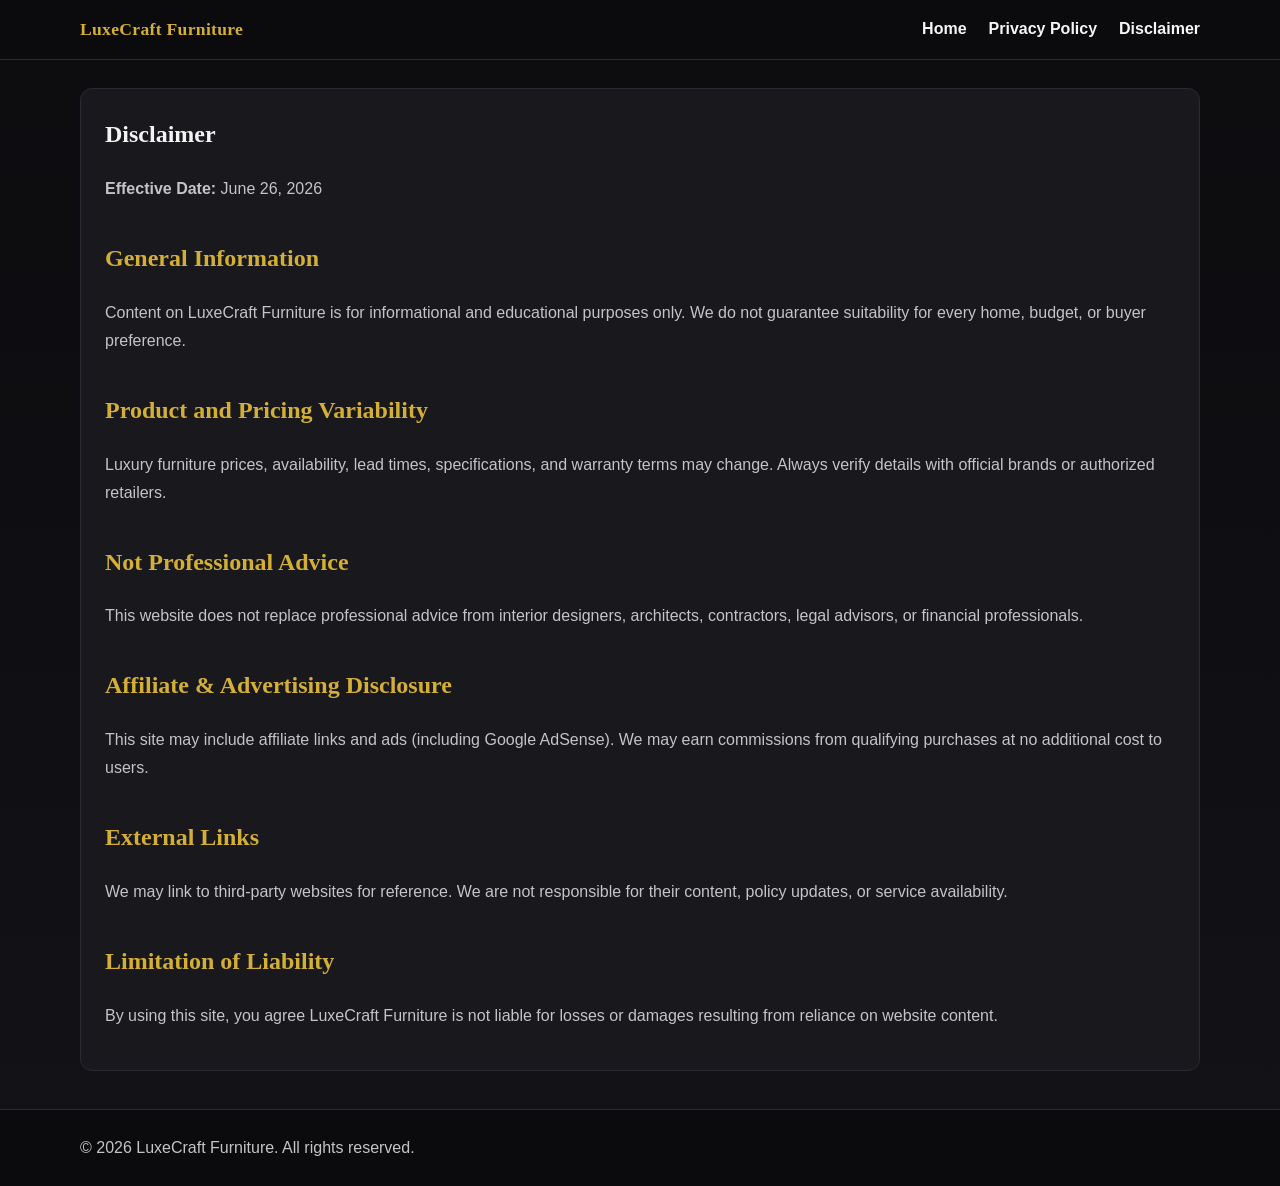
<file: public/disclaimer.html>
<!DOCTYPE html>
<html lang="en">
<head>
  <meta charset="UTF-8" />
  <meta name="viewport" content="width=device-width, initial-scale=1.0" />
  <title>Disclaimer | LuxeCraft Furniture</title>
  <meta name="description" content="Disclaimer for LuxeCraft Furniture." />
  <meta name="robots" content="index, follow" />
  <link rel="canonical" href="https://example.com/disclaimer.html" />
  <link rel="stylesheet" href="style.css" />
</head>
<body>
<header class="site-header">
  <div class="container nav-wrap">
    <a href="index.html" class="logo">LuxeCraft Furniture</a>
    <nav aria-label="Main navigation">
      <a href="index.html">Home</a>
      <a href="privacy-policy.html">Privacy Policy</a>
      <a href="disclaimer.html">Disclaimer</a>
    </nav>
  </div>
</header>

<main class="container">
  <article class="page">
    <h1>Disclaimer</h1>
    <p><strong>Effective Date:</strong> June 26, 2026</p>

    <h2>General Information</h2>
    <p>
      Content on LuxeCraft Furniture is for informational and educational purposes only.
      We do not guarantee suitability for every home, budget, or buyer preference.
    </p>

    <h2>Product and Pricing Variability</h2>
    <p>
      Luxury furniture prices, availability, lead times, specifications, and warranty terms may change.
      Always verify details with official brands or authorized retailers.
    </p>

    <h2>Not Professional Advice</h2>
    <p>
      This website does not replace professional advice from interior designers, architects,
      contractors, legal advisors, or financial professionals.
    </p>

    <h2>Affiliate & Advertising Disclosure</h2>
    <p>
      This site may include affiliate links and ads (including Google AdSense).
      We may earn commissions from qualifying purchases at no additional cost to users.
    </p>

    <h2>External Links</h2>
    <p>
      We may link to third-party websites for reference. We are not responsible for their content,
      policy updates, or service availability.
    </p>

    <h2>Limitation of Liability</h2>
    <p>
      By using this site, you agree LuxeCraft Furniture is not liable for losses or damages
      resulting from reliance on website content.
    </p>
  </article>
</main>

<footer class="site-footer">
  <div class="container">
    <p>© 2026 LuxeCraft Furniture. All rights reserved.</p>
  </div>
</footer>
</body>
</html>
</file>
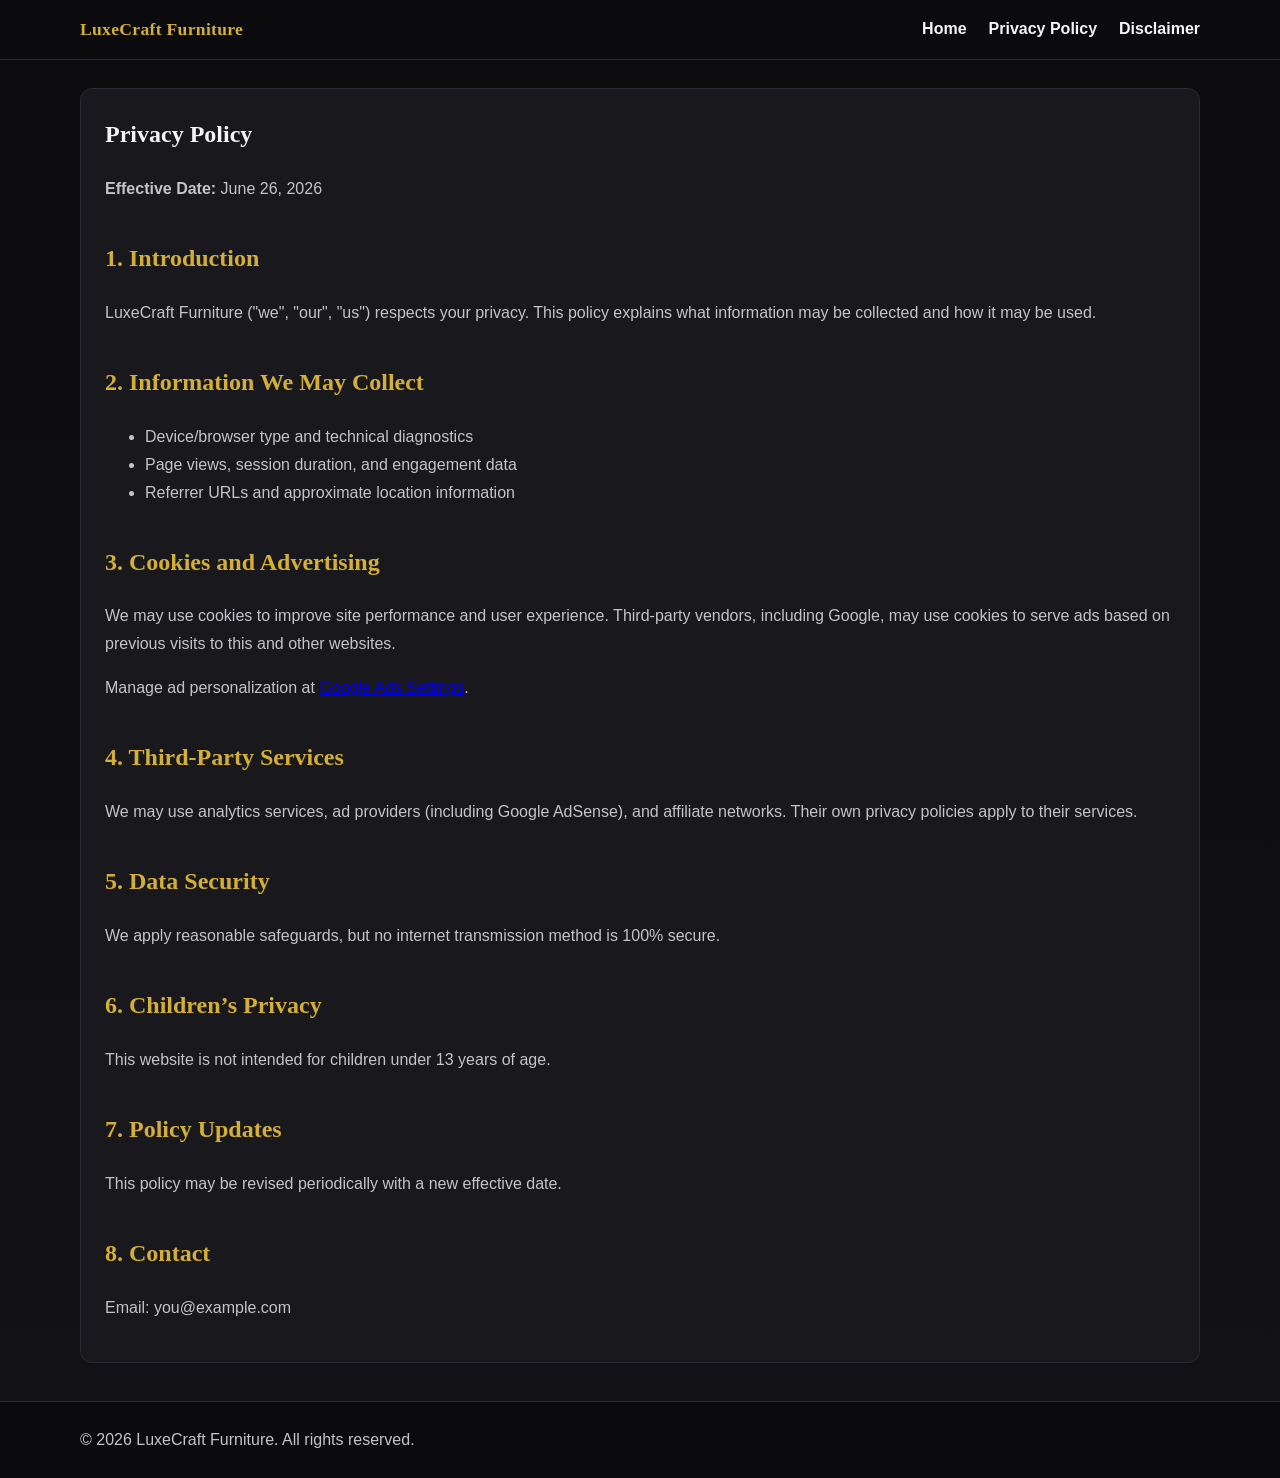
<file: public/privacy-policy.html>
<!DOCTYPE html>
<html lang="en">
<head>
  <meta charset="UTF-8" />
  <meta name="viewport" content="width=device-width, initial-scale=1.0" />
  <title>Privacy Policy | LuxeCraft Furniture</title>
  <meta name="description" content="Privacy Policy for LuxeCraft Furniture." />
  <meta name="robots" content="index, follow" />
  <link rel="canonical" href="https://example.com/privacy-policy.html" />
  <link rel="stylesheet" href="style.css" />
</head>
<body>
<header class="site-header">
  <div class="container nav-wrap">
    <a href="index.html" class="logo">LuxeCraft Furniture</a>
    <nav aria-label="Main navigation">
      <a href="index.html">Home</a>
      <a href="privacy-policy.html">Privacy Policy</a>
      <a href="disclaimer.html">Disclaimer</a>
    </nav>
  </div>
</header>

<main class="container">
  <article class="page">
    <h1>Privacy Policy</h1>
    <p><strong>Effective Date:</strong> June 26, 2026</p>

    <h2>1. Introduction</h2>
    <p>
      LuxeCraft Furniture ("we", "our", "us") respects your privacy.
      This policy explains what information may be collected and how it may be used.
    </p>

    <h2>2. Information We May Collect</h2>
    <ul>
      <li>Device/browser type and technical diagnostics</li>
      <li>Page views, session duration, and engagement data</li>
      <li>Referrer URLs and approximate location information</li>
    </ul>

    <h2>3. Cookies and Advertising</h2>
    <p>
      We may use cookies to improve site performance and user experience. Third-party vendors, including Google,
      may use cookies to serve ads based on previous visits to this and other websites.
    </p>
    <p>
      Manage ad personalization at
      <a href="https://www.google.com/settings/ads" target="_blank" rel="nofollow noopener">Google Ads Settings</a>.
    </p>

    <h2>4. Third-Party Services</h2>
    <p>
      We may use analytics services, ad providers (including Google AdSense), and affiliate networks.
      Their own privacy policies apply to their services.
    </p>

    <h2>5. Data Security</h2>
    <p>We apply reasonable safeguards, but no internet transmission method is 100% secure.</p>

    <h2>6. Children’s Privacy</h2>
    <p>This website is not intended for children under 13 years of age.</p>

    <h2>7. Policy Updates</h2>
    <p>This policy may be revised periodically with a new effective date.</p>

    <h2>8. Contact</h2>
    <p>Email: you@example.com</p>
  </article>
</main>

<footer class="site-footer">
  <div class="container">
    <p>© 2026 LuxeCraft Furniture. All rights reserved.</p>
  </div>
</footer>
</body>
</html>
</file>
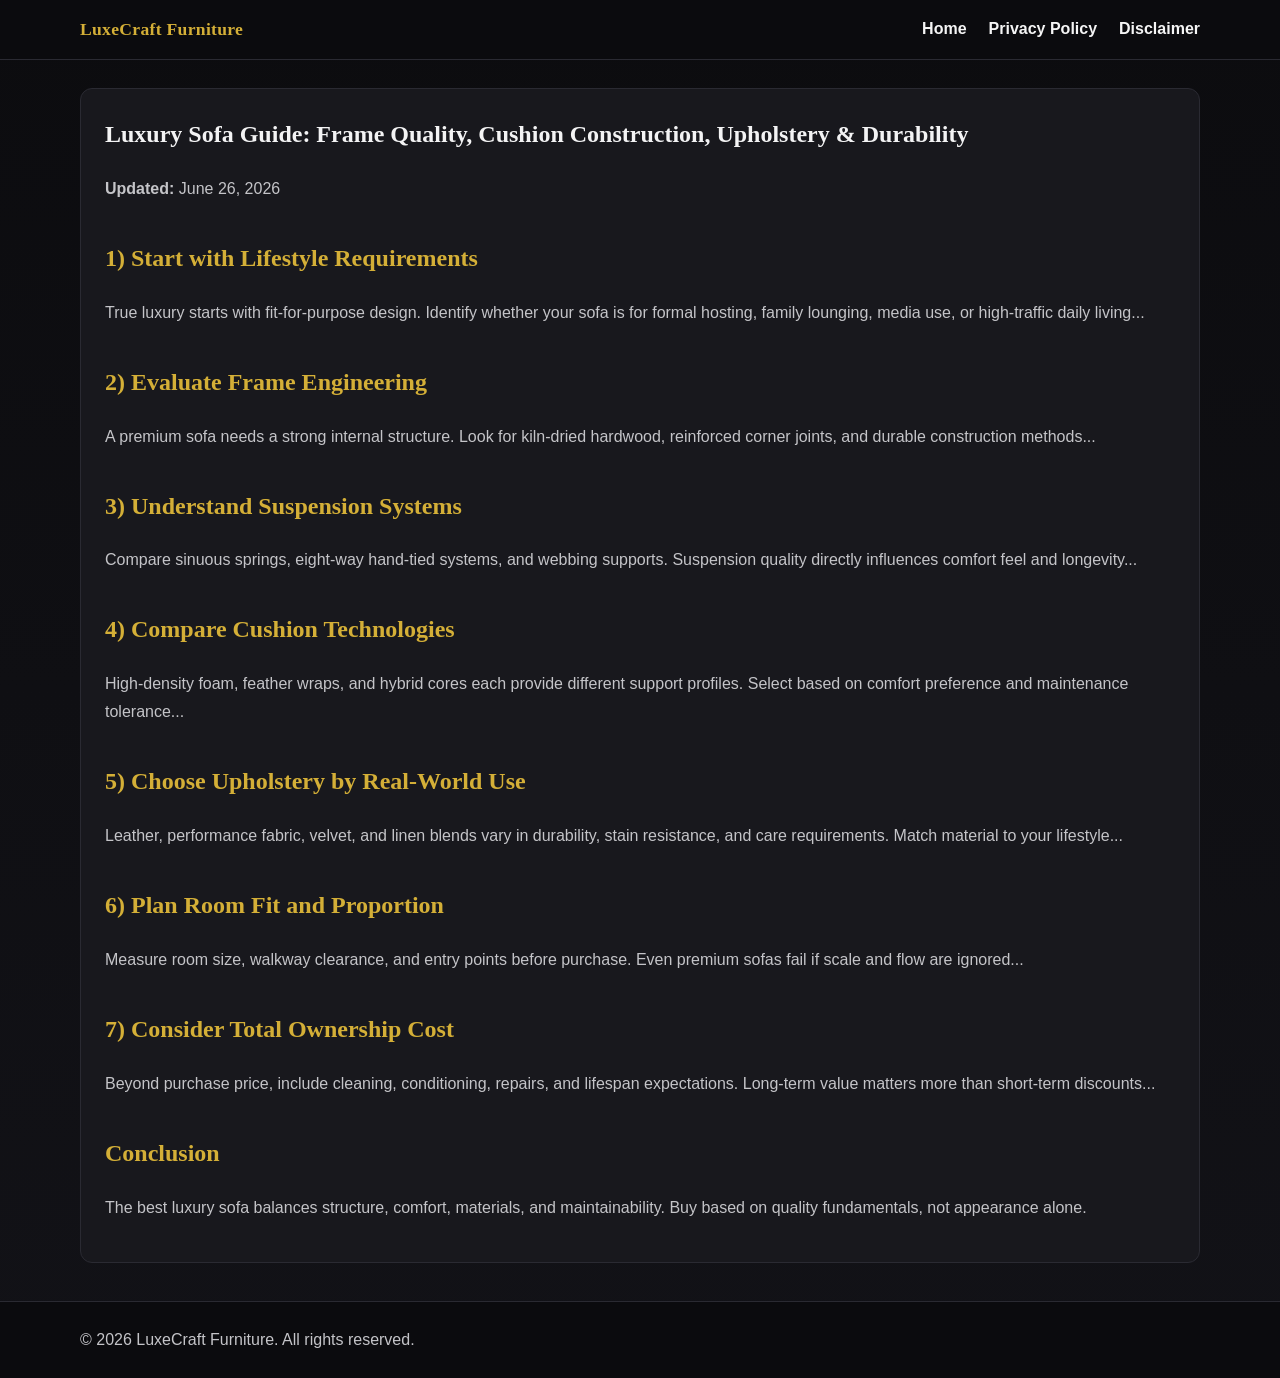
<file: public/articles/luxury-sofa-guide.html>
<!DOCTYPE html>
<html lang="en">
<head>
  <meta charset="UTF-8" />
  <meta name="viewport" content="width=device-width, initial-scale=1.0" />
  <title>Luxury Sofa Guide | LuxeCraft Furniture</title>
  <meta name="description" content="A complete long-form luxury sofa buying guide covering frame construction, suspension systems, upholstery options, comfort, and long-term ownership cost." />
  <meta name="robots" content="index, follow" />
  <link rel="canonical" href="https://example.com/articles/luxury-sofa-guide.html" />
  <link rel="stylesheet" href="../style.css" />
</head>
<body>
<header class="site-header">
  <div class="container nav-wrap">
    <a href="../index.html" class="logo">LuxeCraft Furniture</a>
    <nav aria-label="Main navigation">
      <a href="../index.html">Home</a>
      <a href="../privacy-policy.html">Privacy Policy</a>
      <a href="../disclaimer.html">Disclaimer</a>
    </nav>
  </div>
</header>

<main class="container">
  <article class="page">
    <h1>Luxury Sofa Guide: Frame Quality, Cushion Construction, Upholstery & Durability</h1>
    <p><strong>Updated:</strong> June 26, 2026</p>

    <h2>1) Start with Lifestyle Requirements</h2>
    <p>
      True luxury starts with fit-for-purpose design. Identify whether your sofa is for
      formal hosting, family lounging, media use, or high-traffic daily living...
    </p>

    <h2>2) Evaluate Frame Engineering</h2>
    <p>
      A premium sofa needs a strong internal structure. Look for kiln-dried hardwood,
      reinforced corner joints, and durable construction methods...
    </p>

    <h2>3) Understand Suspension Systems</h2>
    <p>
      Compare sinuous springs, eight-way hand-tied systems, and webbing supports.
      Suspension quality directly influences comfort feel and longevity...
    </p>

    <h2>4) Compare Cushion Technologies</h2>
    <p>
      High-density foam, feather wraps, and hybrid cores each provide different support profiles.
      Select based on comfort preference and maintenance tolerance...
    </p>

    <h2>5) Choose Upholstery by Real-World Use</h2>
    <p>
      Leather, performance fabric, velvet, and linen blends vary in durability,
      stain resistance, and care requirements. Match material to your lifestyle...
    </p>

    <h2>6) Plan Room Fit and Proportion</h2>
    <p>
      Measure room size, walkway clearance, and entry points before purchase.
      Even premium sofas fail if scale and flow are ignored...
    </p>

    <h2>7) Consider Total Ownership Cost</h2>
    <p>
      Beyond purchase price, include cleaning, conditioning, repairs, and lifespan expectations.
      Long-term value matters more than short-term discounts...
    </p>

    <h2>Conclusion</h2>
    <p>
      The best luxury sofa balances structure, comfort, materials, and maintainability.
      Buy based on quality fundamentals, not appearance alone.
    </p>
  </article>
</main>

<footer class="site-footer">
  <div class="container">
    <p>© 2026 LuxeCraft Furniture. All rights reserved.</p>
  </div>
</footer>
</body>
</html>
</file>
<file: public/style.css>
:root{
  --bg:#0f0f12;
  --surface:#18181d;
  --surface-2:#111116;
  --text:#f3f3f4;
  --muted:#c4c4c8;
  --accent:#d4af37;
  --border:#2a2a32;
}

*{box-sizing:border-box}
html,body{margin:0;padding:0}

body{
  font-family:Georgia, "Times New Roman", serif;
  background:linear-gradient(180deg,#0c0c0f 0%, #121217 100%);
  color:var(--text);
  line-height:1.75;
}

.container{width:min(1120px,92%);margin:0 auto}

.site-header{
  background:rgba(12,12,15,0.95);
  border-bottom:1px solid var(--border);
  position:sticky;
  top:0;
  backdrop-filter:blur(6px);
}

.nav-wrap{
  display:flex;
  align-items:center;
  justify-content:space-between;
  padding:14px 0;
}

.logo{
  text-decoration:none;
  color:var(--accent);
  font-weight:700;
  font-size:1.1rem;
  letter-spacing:.3px;
}

nav a{
  text-decoration:none;
  color:#f5f5f5;
  margin-left:18px;
  font-weight:600;
  font-family:Arial, Helvetica, sans-serif;
}
nav a:hover{color:var(--accent)}

.hero{padding:42px 0 12px}
.hero h1{margin:0 0 12px;line-height:1.2;font-size:2rem}
.hero p{margin:0;color:var(--muted);font-family:Arial, Helvetica, sans-serif}

h2{margin-top:34px;color:var(--accent)}

.grid{
  display:grid;
  grid-template-columns:repeat(auto-fit,minmax(260px,1fr));
  gap:16px;
}

.card{
  background:var(--surface);
  border:1px solid var(--border);
  border-radius:12px;
  padding:18px;
}
.card h3{margin-top:0;line-height:1.35}
.card a{color:#fff;text-decoration:none}
.card a:hover{color:var(--accent)}
.card p{color:var(--muted);font-family:Arial, Helvetica, sans-serif}

.info-box ul{
  background:var(--surface-2);
  border:1px solid var(--border);
  border-radius:12px;
  padding:18px 24px;
  color:var(--muted);
  font-family:Arial, Helvetica, sans-serif;
}

.page{
  margin-top:28px;
  background:var(--surface);
  border:1px solid var(--border);
  border-radius:12px;
  padding:24px;
}
.page h1{margin-top:0}
.page p,.page li{color:var(--muted);font-family:Arial, Helvetica, sans-serif}
.page h2{color:var(--accent)}

.site-footer{
  margin-top:38px;
  border-top:1px solid var(--border);
  background:#0b0b0e;
}
.site-footer .container{padding:18px 0}
.site-footer p{margin:6px 0;color:var(--muted);font-family:Arial, Helvetica, sans-serif}
.site-footer a{color:var(--accent);text-decoration:none}
.site-footer a:hover{text-decoration:underline}
</file>
